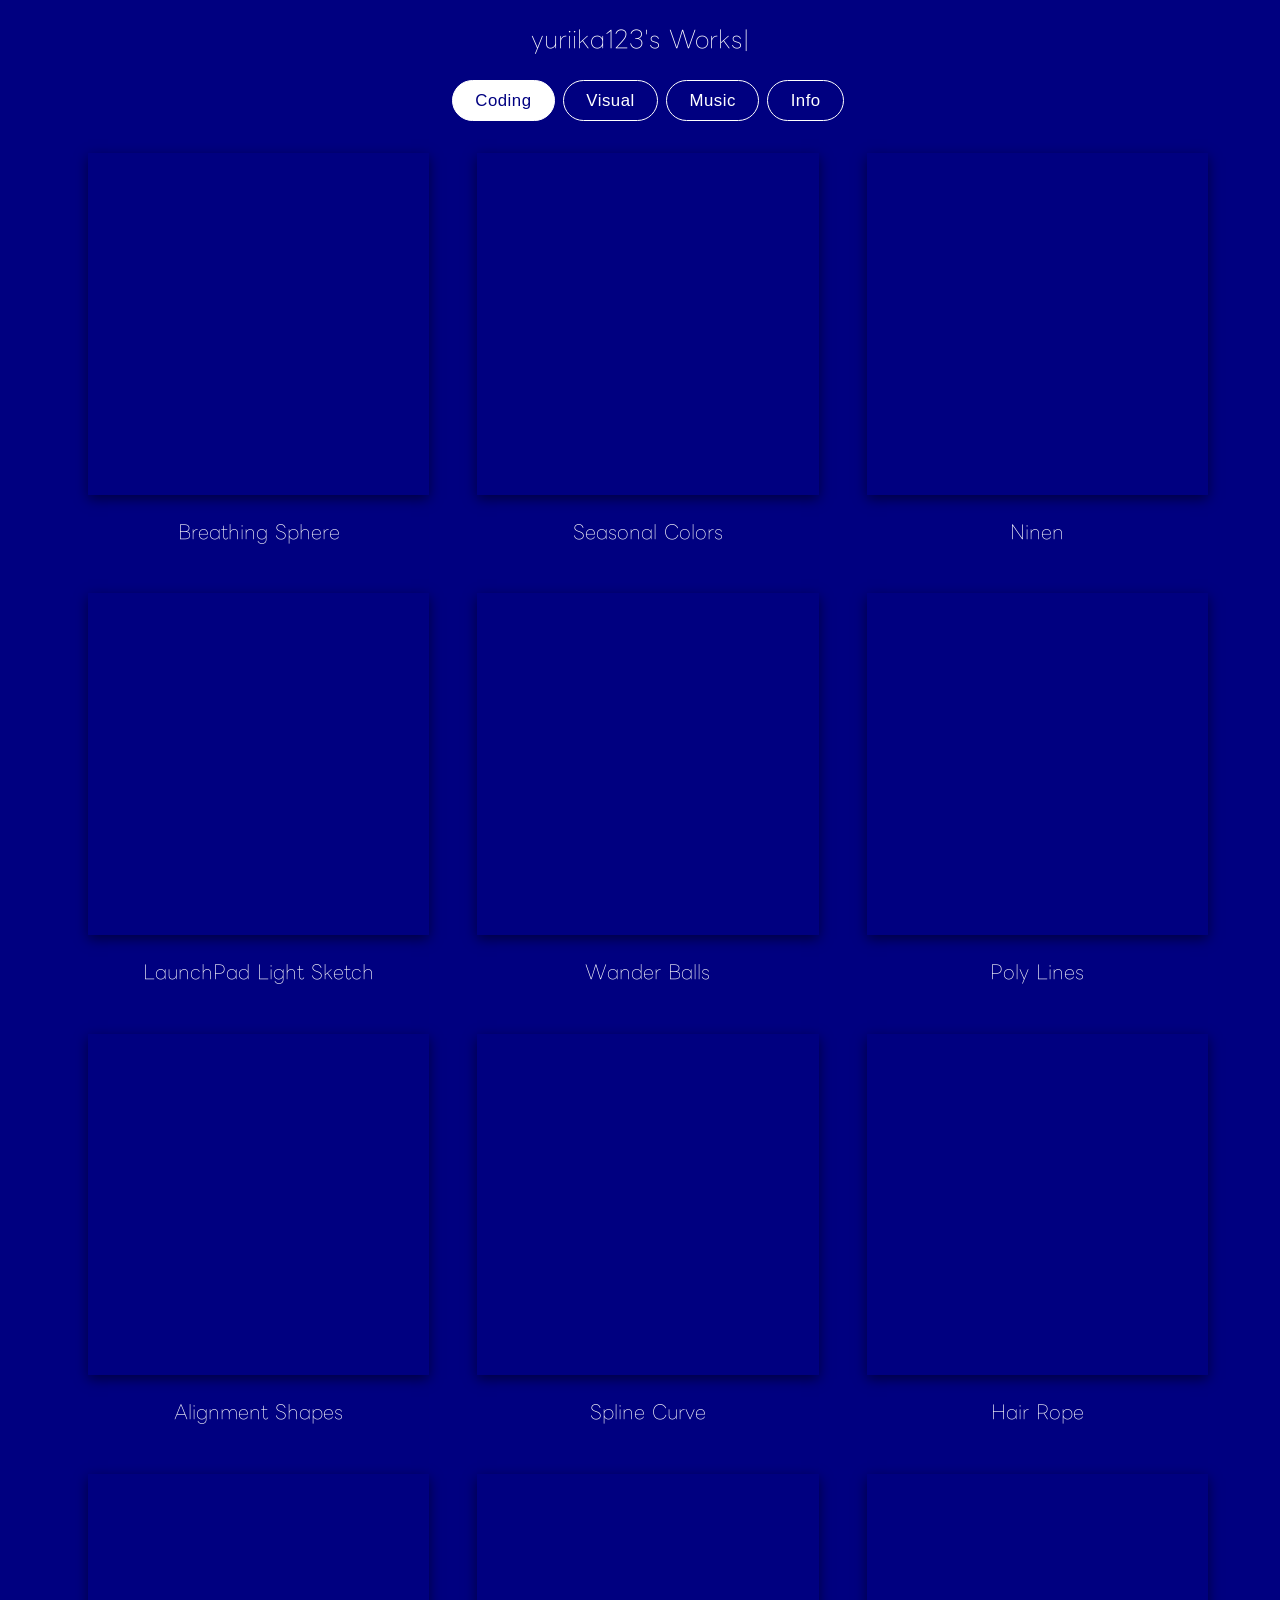
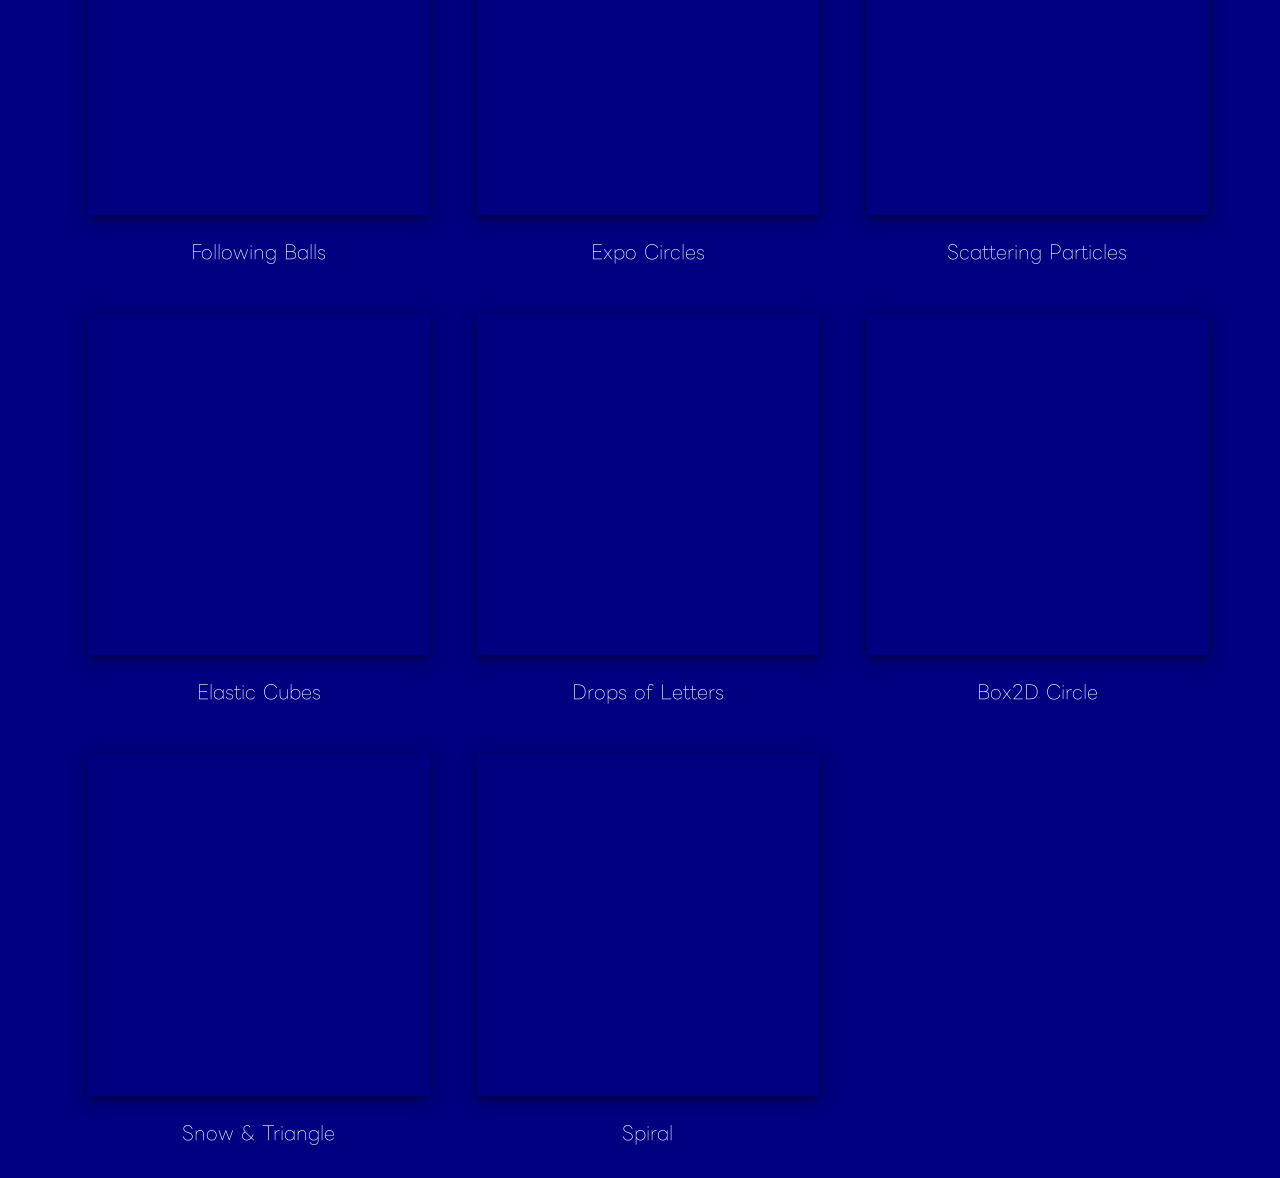
<file: index.html>
<!DOCTYPE html>
<html lang="ja">
<head>
    <meta charset="UTF-8">
    <meta name="viewport" content="width=device-width, initial-scale=1.0">
    <title>yuriika123's Works</title>
    <meta name="description" content="Yuta Okuno (yuriika123) のポートフォリオサイトです。プログラミングとビジュアル、音楽を交差させた作品を展示しています。">
    <meta property="og:title" content="yuriika123's Works">
    <meta property="og:description" content="Yuta Okuno (yuriika123) のポートフォリオサイトです。プログラミングとビジュアル、音楽を交差させた作品を展示しています。">
    <meta property="og:type" content="website">
    <meta property="og:url" content="https://yuriika123.github.io/my-portfolio/">
    <meta property="og:image" content="https://yuriika123.github.io/my-portfolio/og-image.jpg">
    <meta name="twitter:card" content="summary_large_image">
    <link rel="canonical" href="https://yuriika123.github.io/my-portfolio/">
    <link rel="preconnect" href="https://fonts.googleapis.com">
    <link rel="preconnect" href="https://fonts.gstatic.com" crossorigin>
    <link href="https://fonts.googleapis.com/css2?family=LINE+Seed+JP:wght@100..900&display=swap" rel="stylesheet">
    <link rel="stylesheet" href="style.css">
    <meta name="google-site-verification" content="TzrMC7vQDRSD7tTAjNln78ggyu_ppn3KNfTpWOe2NUA" />
</head>
<body>
    <header class="typing-container">
        <h1 class="visually-hidden">yuriika123's Works</h1>
        <span id="typing-text"></span><span class="cursor">|</span>
    </header>
    
    <main id="preview-container" class="preview-container hidden">
        <nav class="tab-bar" id="tab-bar">
            <button class="tab-button active" data-tab="coding">Coding</button>
            <button class="tab-button" data-tab="visual">Visual</button>
            <button class="tab-button" data-tab="music">Music</button>
            <button class="tab-button" data-tab="info">Info</button>
        </nav>

        <div class="tab-contents">
            <section class="tab-content active" data-tab="coding">
                <div class="preview-item" data-link="works/BreathingSphere/index.html">
                    <video class="preview-video" src="preview/BreathingSphere.mp4" muted loop playsinline></video>
                    <h2 class="preview-title">Breathing Sphere</h2>
                </div>
                <div class="preview-item" data-link="works/SeasonalColors/index.html">
                    <video class="preview-video" src="preview/SeasonalColors.mp4" muted loop playsinline></video>
                    <h2 class="preview-title">Seasonal Colors</h2>
                </div>
                <div class="preview-item" data-link="works/Ninen/index.html">
                    <video class="preview-video" src="preview/Ninen.mp4" muted loop playsinline></video>
                    <h2 class="preview-title">Ninen</h2>
                </div>
                <div class="preview-item" data-link="works/LaunchPadLightSketch/index.html">
                    <video class="preview-video" src="preview/LaunchPadLightSketch.mp4" muted loop playsinline></video>
                    <h2 class="preview-title">LaunchPad Light Sketch</h2>
                </div>
                <div class="preview-item" data-link="works/WanderBalls/index.html">
                    <video class="preview-video" src="preview/WanderBalls.mp4" muted loop playsinline></video>
                    <h2 class="preview-title">Wander Balls</h2>
                </div>
                <div class="preview-item">
                    <a href="https://youtube.com/shorts/cQ0j3nMJM60">
                        <video class="preview-video" src="preview/PolyLines.mp4" muted loop playsinline></video>
                        <h2 class="preview-title">Poly Lines</h2>
                    </a>
                </div>
                <div class="preview-item">
                    <a href="https://youtube.com/shorts/yh-R7gTvBqA">
                        <video class="preview-video" src="preview/AlignmentShapes.mp4" muted loop playsinline></video>
                        <h2 class="preview-title">Alignment Shapes</h2>
                    </a>
                </div>
                <div class="preview-item">
                    <a href="https://youtube.com/shorts/Yt4ZU4J5OlI">
                        <video class="preview-video" src="preview/SplineCurve.mp4" muted loop playsinline></video>
                        <h2 class="preview-title">Spline Curve</h2>
                    </a>
                </div>
                <div class="preview-item" data-link="works/HairRope/index.html">
                    <video class="preview-video" src="preview/HairRope.mp4" muted loop playsinline></video>
                    <h2 class="preview-title">Hair Rope</h2>
                </div>
                <div class="preview-item" data-link="works/FollowingBalls/index.html">
                    <video class="preview-video" src="preview/FollowingBalls.mp4" muted loop playsinline></video>
                    <h2 class="preview-title">Following Balls</h2>
                </div>
                <div class="preview-item" data-link="works/ExpoCircles/index.html">
                    <video class="preview-video" src="preview/ExpoCircles.mp4" muted loop playsinline></video>
                    <h2 class="preview-title">Expo Circles</h2>
                </div>
                <div class="preview-item" data-link="works/ScatteringParticles/index.html">
                    <video class="preview-video" src="preview/ScatteringParticles.mp4" muted loop playsinline></video>
                    <h2 class="preview-title">Scattering Particles</h2>
                </div>
                <div class="preview-item">
                    <a href="https://youtube.com/shorts/lao9HVd4rB4">
                        <video class="preview-video" src="preview/ElasticCubes.mp4" muted loop playsinline></video>
                        <h2 class="preview-title">Elastic Cubes</h2>
                    </a>
                </div>
                <div class="preview-item">
                    <a href="https://youtube.com/shorts/xbIv9uOSimY">
                        <video class="preview-video" src="preview/DropsOfLetters.mp4" muted loop playsinline></video>
                        <h2 class="preview-title">Drops of Letters</h2>
                    </a>
                </div>
                <div class="preview-item">
                    <a href="https://youtube.com/shorts/d_WdFUdQYq8">
                        <video class="preview-video" src="preview/Box2DCircle.mp4" muted loop playsinline></video>
                        <h2 class="preview-title">Box2D Circle</h2>
                    </a>
                </div>
                <div class="preview-item">
                    <a href="https://youtube.com/shorts/-qsUKzoxgYQ">
                        <video class="preview-video" src="preview/SnowAndTriangle.mp4" muted loop playsinline></video>
                        <h2 class="preview-title">Snow & Triangle</h2>
                    </a>
                </div>
                <div class="preview-item">
                    <a href="https://youtube.com/shorts/WrjawCaOwH4">
                        <video class="preview-video" src="preview/Spiral.mp4" muted loop playsinline></video>
                        <h2 class="preview-title">Spiral</h2>
                    </a>
                </div>
            </section>

            <section class="tab-content" data-tab="visual">
                <div class="preview-item">
                    <a href="https://youtube.com/shorts/rqCYnJBRd5k">
                        <video class="preview-video" src="preview/CyberCube.mp4" muted loop playsinline></video>
                        <h2 class="preview-title">Cyber Cube</h2>
                    </a>
                </div>
                <div class="preview-item" data-link="works/MeetingPlace/index.html">
                    <video class="preview-video" src="preview/MeetingPlace.mp4" muted loop playsinline></video>
                    <h2 class="preview-title">Music & Graphics with Meeting Place - 蓮沼執太フィル</h2>
                </div>
                <div class="preview-item">
                    <a href="https://youtu.be/4U0ZlMaoSKM">
                        <video class="preview-video" src="preview/PeriodToPrelude.mp4" muted loop playsinline></video>
                        <h2 class="preview-title">2D Motions with ピリオドとプレリュード - クラムボン</h2>
                    </a>
                </div>
                <div class="preview-item">
                    <a href="https://youtu.be/gRL6wYhvtPU">
                        <video class="preview-video" src="preview/TunnelEarth.mp4" muted loop playsinline></video>
                        <h2 class="preview-title">Tunnel Earth with 映画(AOKI takamasa Remix) - サカナクション</h2>
                    </a>
                </div>
                <div class="preview-item">
                    <a href="https://youtu.be/CMtlHxXTlf8">
                        <video class="preview-video" src="preview/MandelbrotAndNoise.mp4" muted loop playsinline></video>
                        <h2 class="preview-title">Mandelbrot & Noise with 茶柱 - サカナクション</h2>
                    </a>
                </div>
                <div class="preview-item">
                    <a href="https://youtu.be/9IU83ySXLYg">
                        <video class="preview-video" src="preview/ACausewayInSummer.mp4" muted loop playsinline></video>
                        <h2 class="preview-title">A Causeway In Summer - 夏の土手道</h2>
                    </a>
                </div>
                <div class="preview-item">
                    <a href="https://youtu.be/Z_Ryj9R2F64">
                        <video class="preview-video" src="preview/LineSeed.mp4" muted loop playsinline></video>
                        <h2 class="preview-title">こんにちは LINE Seed</h2>
                    </a>
                </div>
                <div class="preview-item">
                    <a href="https://youtu.be/EeHGhbozpgE">
                        <video class="preview-video" src="preview/Akegata.mp4" muted loop playsinline></video>
                        <h2 class="preview-title">Music & Graphics with 明け方 - カネコアヤノ</h2>
                    </a>
                </div>
                <div class="preview-item">
                    <a href="https://youtu.be/KkHXXEdjI_I">
                        <video class="preview-video" src="preview/AoiSora.mp4" muted loop playsinline></video>
                        <h2 class="preview-title">Music & Graphics with 青い空 - andymori</h2>
                    </a>
                </div>
            </section>

            <section class="tab-content" data-tab="music">
                <div class="preview-item">
                    <iframe width="560" height="315" src="https://www.youtube.com/embed/o0qEmIKB6HI?si=N7N7MJyjOgaMCS44" title="YouTube video player" frameborder="0" allow="accelerometer; autoplay; clipboard-write; encrypted-media; gyroscope; picture-in-picture; web-share" referrerpolicy="strict-origin-when-cross-origin" allowfullscreen></iframe>
                    <h2 class="preview-title">modulation | Indie Electronic</h2>
                </div>
                <div class="preview-item">
                    <iframe width="560" height="315" src="https://www.youtube.com/embed/WxkFK3biOOA?si=fa7tsPeHrtQFFZzl" title="YouTube video player" frameborder="0" allow="accelerometer; autoplay; clipboard-write; encrypted-media; gyroscope; picture-in-picture; web-share" referrerpolicy="strict-origin-when-cross-origin" allowfullscreen></iframe>
                    <h2 class="preview-title">サピエンス - 星野源 | Sampling Remix</h2>
                </div>
                <div class="preview-item">
                    <iframe width="560" height="315" src="https://www.youtube.com/embed/v4GOTDWcrS4?si=3xMG7Ud98thsiaqN" title="YouTube video player" frameborder="0" allow="accelerometer; autoplay; clipboard-write; encrypted-media; gyroscope; picture-in-picture; web-share" referrerpolicy="strict-origin-when-cross-origin" allowfullscreen></iframe>
                    <h2 class="preview-title">Elastic | Music & oF Sketch</h2>
                </div>
                <div class="preview-item">
                    <iframe width="560" height="315" src="https://www.youtube.com/embed/iTLvK0HmgcI?si=ojnro7qLmMozoCtH" title="YouTube video player" frameborder="0" allow="accelerometer; autoplay; clipboard-write; encrypted-media; gyroscope; picture-in-picture; web-share" referrerpolicy="strict-origin-when-cross-origin" allowfullscreen></iframe>
                    <h2 class="preview-title">Wavering Keys | Music Sketch</h2>
                </div>
                <div class="preview-item">
                    <iframe width="560" height="315" src="https://www.youtube.com/embed/oOimtYumOvs?si=432xqtfO2Xyb2yOH" title="YouTube video player" frameborder="0" allow="accelerometer; autoplay; clipboard-write; encrypted-media; gyroscope; picture-in-picture; web-share" referrerpolicy="strict-origin-when-cross-origin" allowfullscreen></iframe>
                    <h2 class="preview-title">Sampling from Prepare - Stimming</h2>
                </div>
            </section>

            <section class="tab-content" data-tab="info">
                <div class="json-container">
<pre><code>{
  <span class="json-key">"Profile"</span>: {
    <span class="json-key">"Name"</span>: <span class="json-string">"Yuta Okuno"</span>,
    <span class="json-key">"Born"</span>: <span class="json-number">2006</span>,
    <span class="json-key">"Location"</span>: <span class="json-string">"Kyoto, Japan"</span>,
    <span class="json-key">"Motto"</span>: <span class="json-string">"この世は不便、だから創ろう"</span>,
    <span class="json-key">"Mail"</span>: <span class="json-string"><a href="mailto:xianlan.azure@gmail.com">"xianlan.azure@gmail.com"</a></span>
  },
  <span class="json-key">"Tech Stack"</span>: [
    <span class="json-string">"openFrameworks"</span>,
    <span class="json-string">"p5.js"</span>,
    <span class="json-string">"Cavalry"</span>,
    <span class="json-string">"TouchDesigner"</span>,
    <span class="json-string">"Ableton Live"</span>,
    <span class="json-string">"Logic Pro"</span>
  ],
  <span class="json-key">"SNS"</span>: {
    <span class="json-key">"YouTube"</span>: <span class="json-string"><a href="https://www.youtube.com/@yuriika123" target="_blank" rel="noreferrer">"@yuriika123"</a></span>,
    <span class="json-key">"Instagram"</span>: <span class="json-string"><a href="https://www.instagram.com/yuriika123" target="_blank" rel="noreferrer">"@yuriika123"</a></span>,
    <span class="json-key">"X"</span>: <span class="json-string"><a href="https://x.com/yuta_yuriika123" target="_blank" rel="noreferrer">"@yuta_yuriika123"</a></span>,
    <span class="json-key">"GitHub"</span>: <span class="json-string"><a href="https://github.com/yuriika123" target="_blank" rel="noreferrer">"/yuriika123"</a></span>
  }
}</code></pre>
                </div>
            </section>
        </div>
    </main>
    
    <script src="script.js"></script>
</body>
</html>
</file>
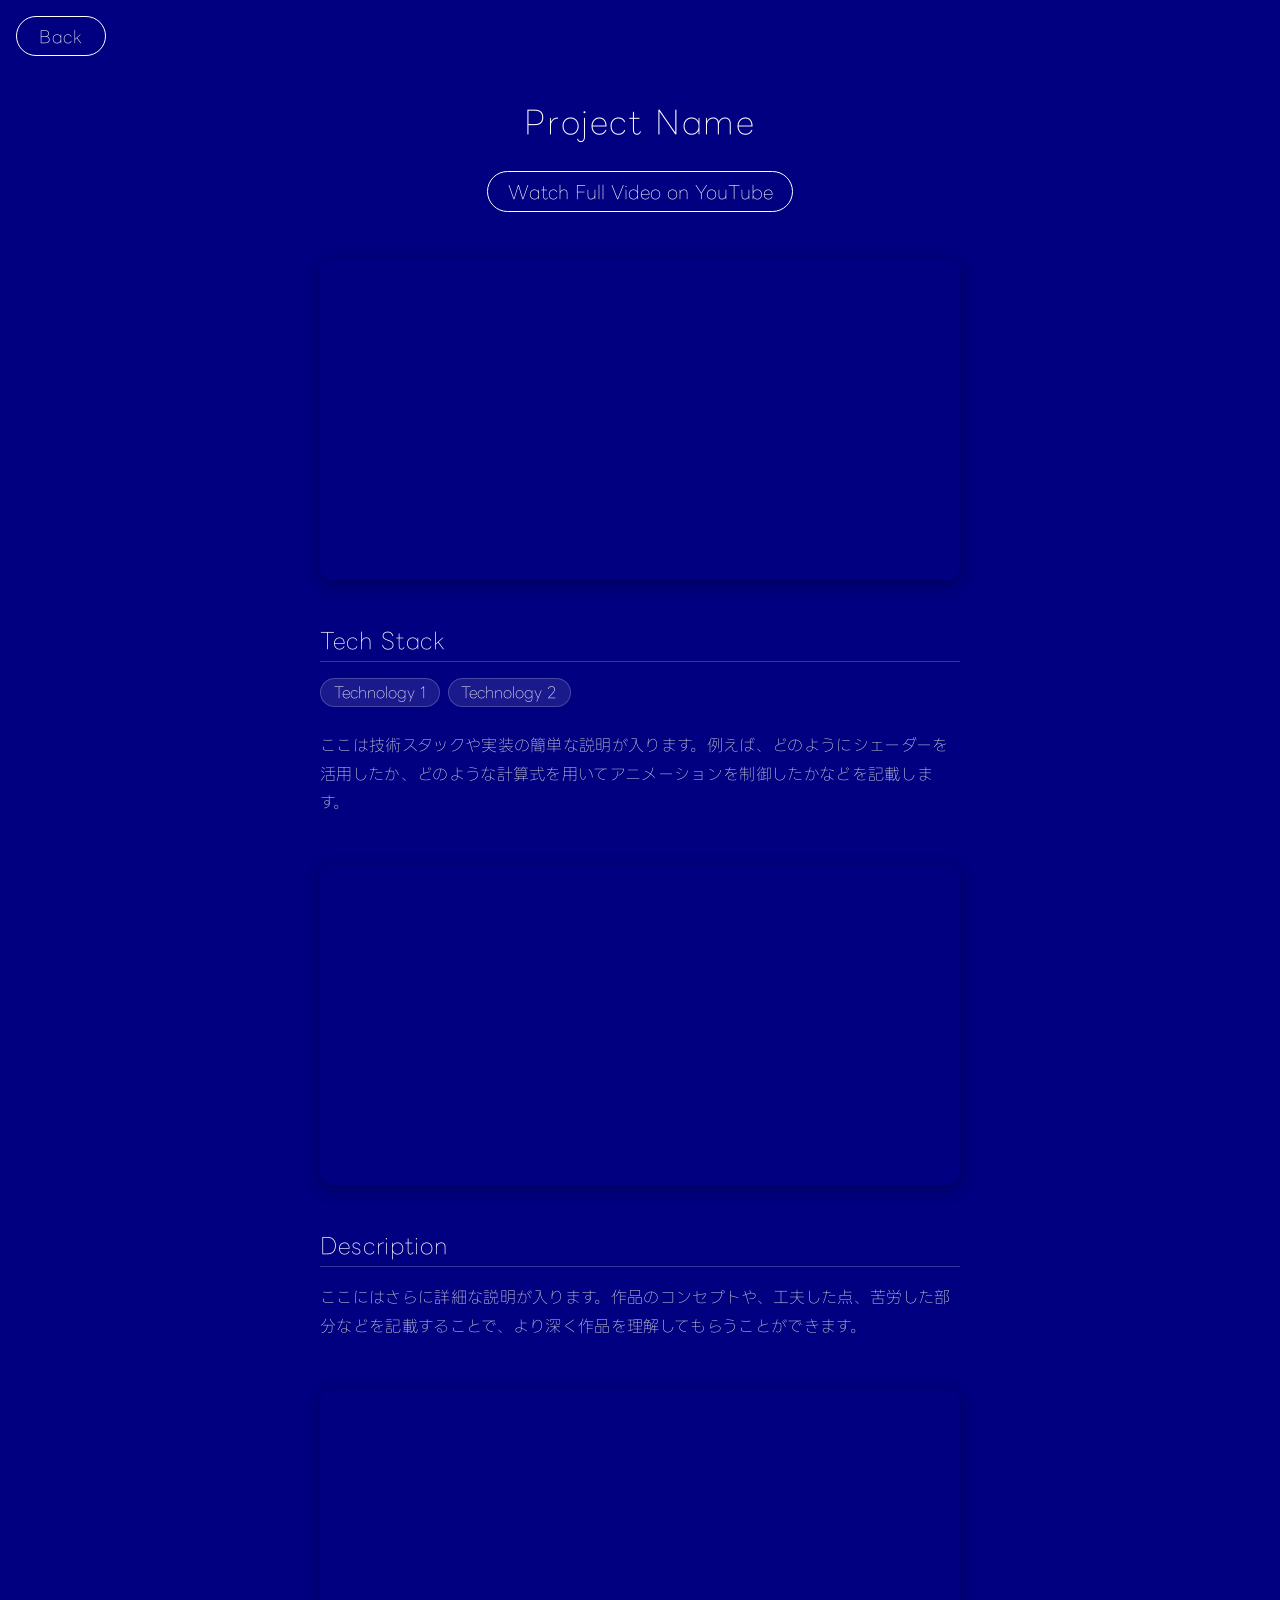
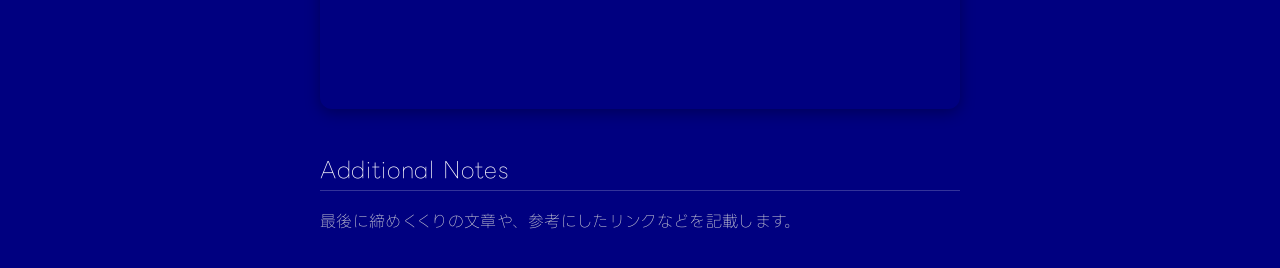
<file: works/example/index.html>
<!DOCTYPE html>
<html lang="ja">
<head>
    <meta charset="UTF-8">
    <meta name="viewport" content="width=device-width, initial-scale=1.0">
    <title>Project Name - yuriika123's Works</title>
    <link rel="preconnect" href="https://fonts.googleapis.com">
    <link rel="preconnect" href="https://fonts.gstatic.com" crossorigin>
    <link href="https://fonts.googleapis.com/css2?family=LINE+Seed+JP:wght@100..900&display=swap" rel="stylesheet">
    <link rel="stylesheet" href="../../style.css">
    <link rel="stylesheet" href="../detail-style.css">
</head>
<body>
    <header class="project-header">
        <a href="../../index.html" class="tab-button back-button">Back</a>
    </header>

    <main id="project-container" class="project-container">
        <h1 class="project-title">Project Name</h1>
        
        <div class="youtube-link-container">
            <a href="https://youtube.com/watch?v=YOUR_VIDEO_ID" class="youtube-link" target="_blank" rel="noopener noreferrer">
                Watch Full Video on YouTube
            </a>
        </div>

        <div class="project-content">
            <section class="preview-section">
                <video class="detail-video" src="1.mp4" autoplay muted loop playsinline></video>
            </section>

            <section class="text-section">
                <h2>Tech Stack</h2>
                <div class="tech-stack-list">
                    <span class="tech-tag">Technology 1</span>
                    <span class="tech-tag">Technology 2</span>
                </div>
                <p>ここは技術スタックや実装の簡単な説明が入ります。例えば、どのようにシェーダーを活用したか、どのような計算式を用いてアニメーションを制御したかなどを記載します。</p>
            </section>

            <section class="preview-section">
                <video class="detail-video" src="2.mp4" autoplay muted loop playsinline></video>
            </section>

            <section class="text-section">
                <h2>Description</h2>
                <p>ここにはさらに詳細な説明が入ります。作品のコンセプトや、工夫した点、苦労した部分などを記載することで、より深く作品を理解してもらうことができます。</p>
            </section>

            <section class="preview-section">
                <video class="detail-video" src="3.mp4" autoplay muted loop playsinline></video>
            </section>
            
            <section class="text-section">
                <h2>Additional Notes</h2>
                <p>最後に締めくくりの文章や、参考にしたリンクなどを記載します。</p>
            </section>
        </div>
    </main>

    <script src="../detail-script.js"></script>
</body>
</html>
</file>
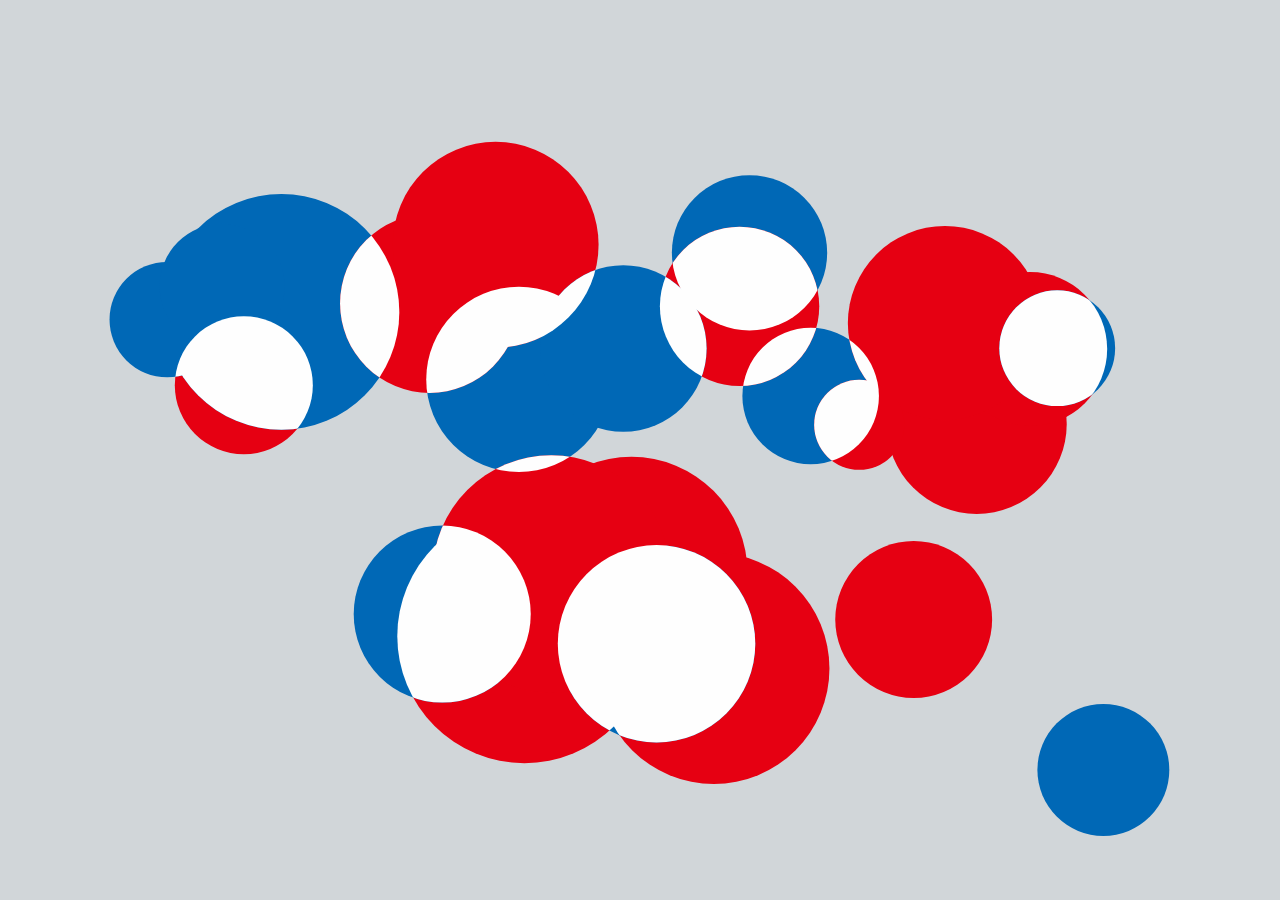
<file: works/ExpoCircles/index.html>
<!DOCTYPE html>
<html lang="en">
  <head>
    <meta charset="utf-8" />
    <meta name="viewport" content="width=device-width, initial-scale=1.0">

    <title>ExpoCircles</title>

    <link rel="stylesheet" type="text/css" href="style.css">

    <script src="libraries/p5.min.js"></script>
    <script src="libraries/p5.sound.min.js"></script>
  </head>

  <body>
    <script src="sketch.js"></script>
  </body>
</html>
</file>
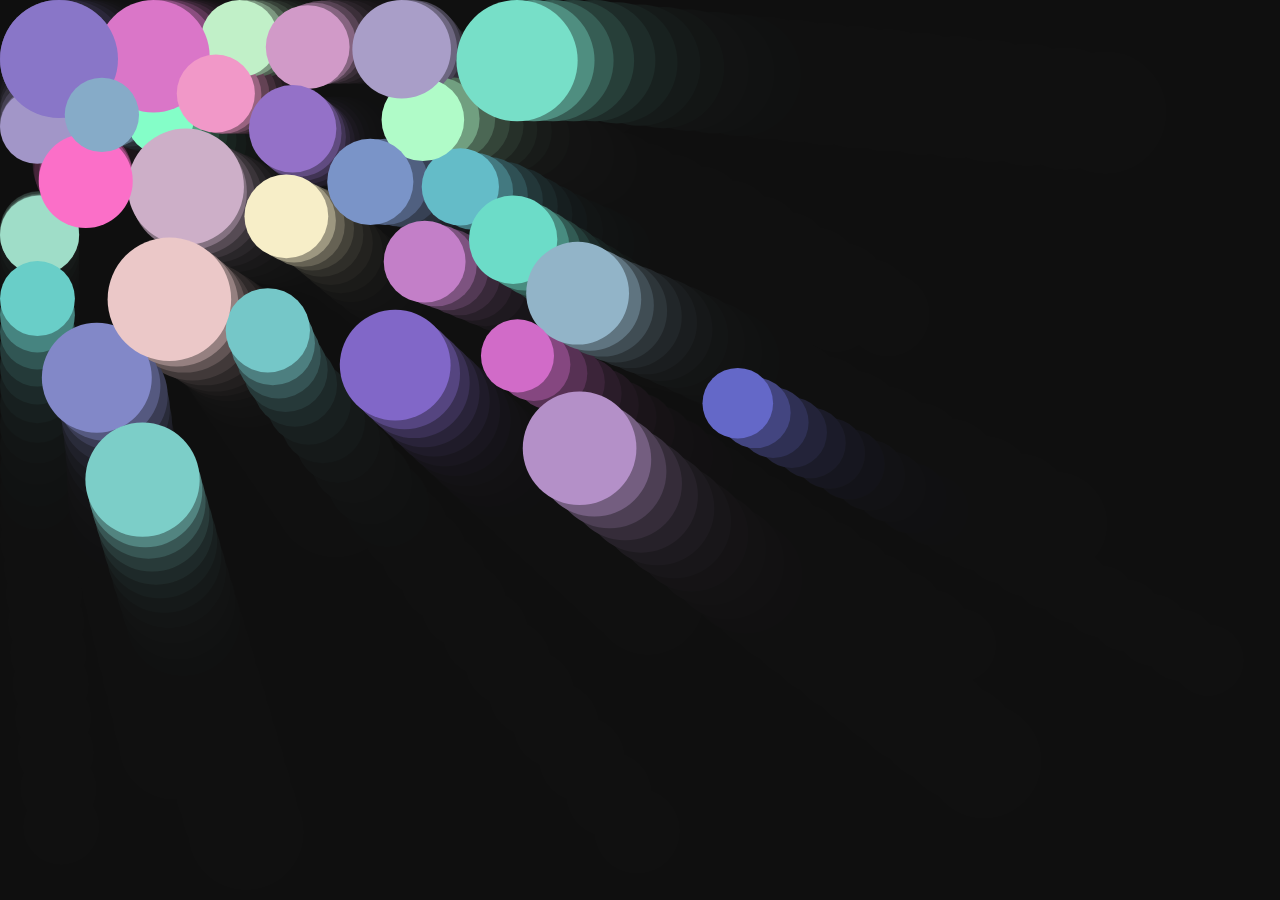
<file: works/FollowingBalls/index.html>
<!DOCTYPE html>
<html lang="en">
  <head>
    <meta charset="utf-8" />
    <meta name="viewport" content="width=device-width, initial-scale=1.0">

    <title>Sketch</title>

    <link rel="stylesheet" type="text/css" href="style.css">

    <script src="libraries/p5.min.js"></script>
    <script src="libraries/p5.sound.min.js"></script>
  </head>

  <body>
    <script src="sketch.js"></script>
  </body>
</html>
</file>
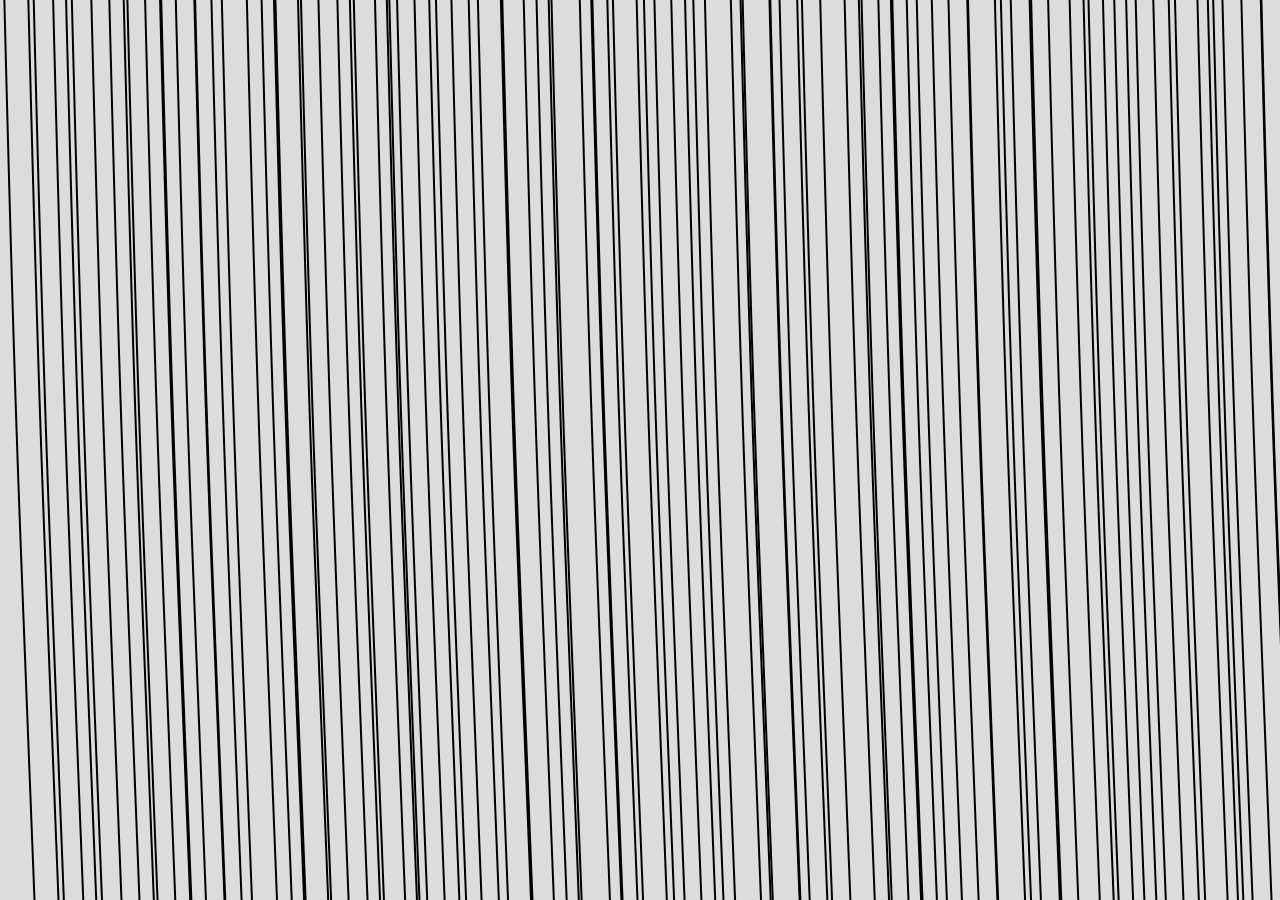
<file: works/HairRope/index.html>
<!DOCTYPE html>
<html lang="en">
  <head>
    <meta charset="utf-8" />
    <meta name="viewport" content="width=device-width, initial-scale=1.0">

    <title>Hair Rope</title>

    <link rel="stylesheet" type="text/css" href="style.css">

    <script src="libraries/p5.min.js"></script>
    <script src="libraries/p5.sound.min.js"></script>
  </head>

  <body>
    <script src="sketch.js"></script>
  </body>
</html>
</file>
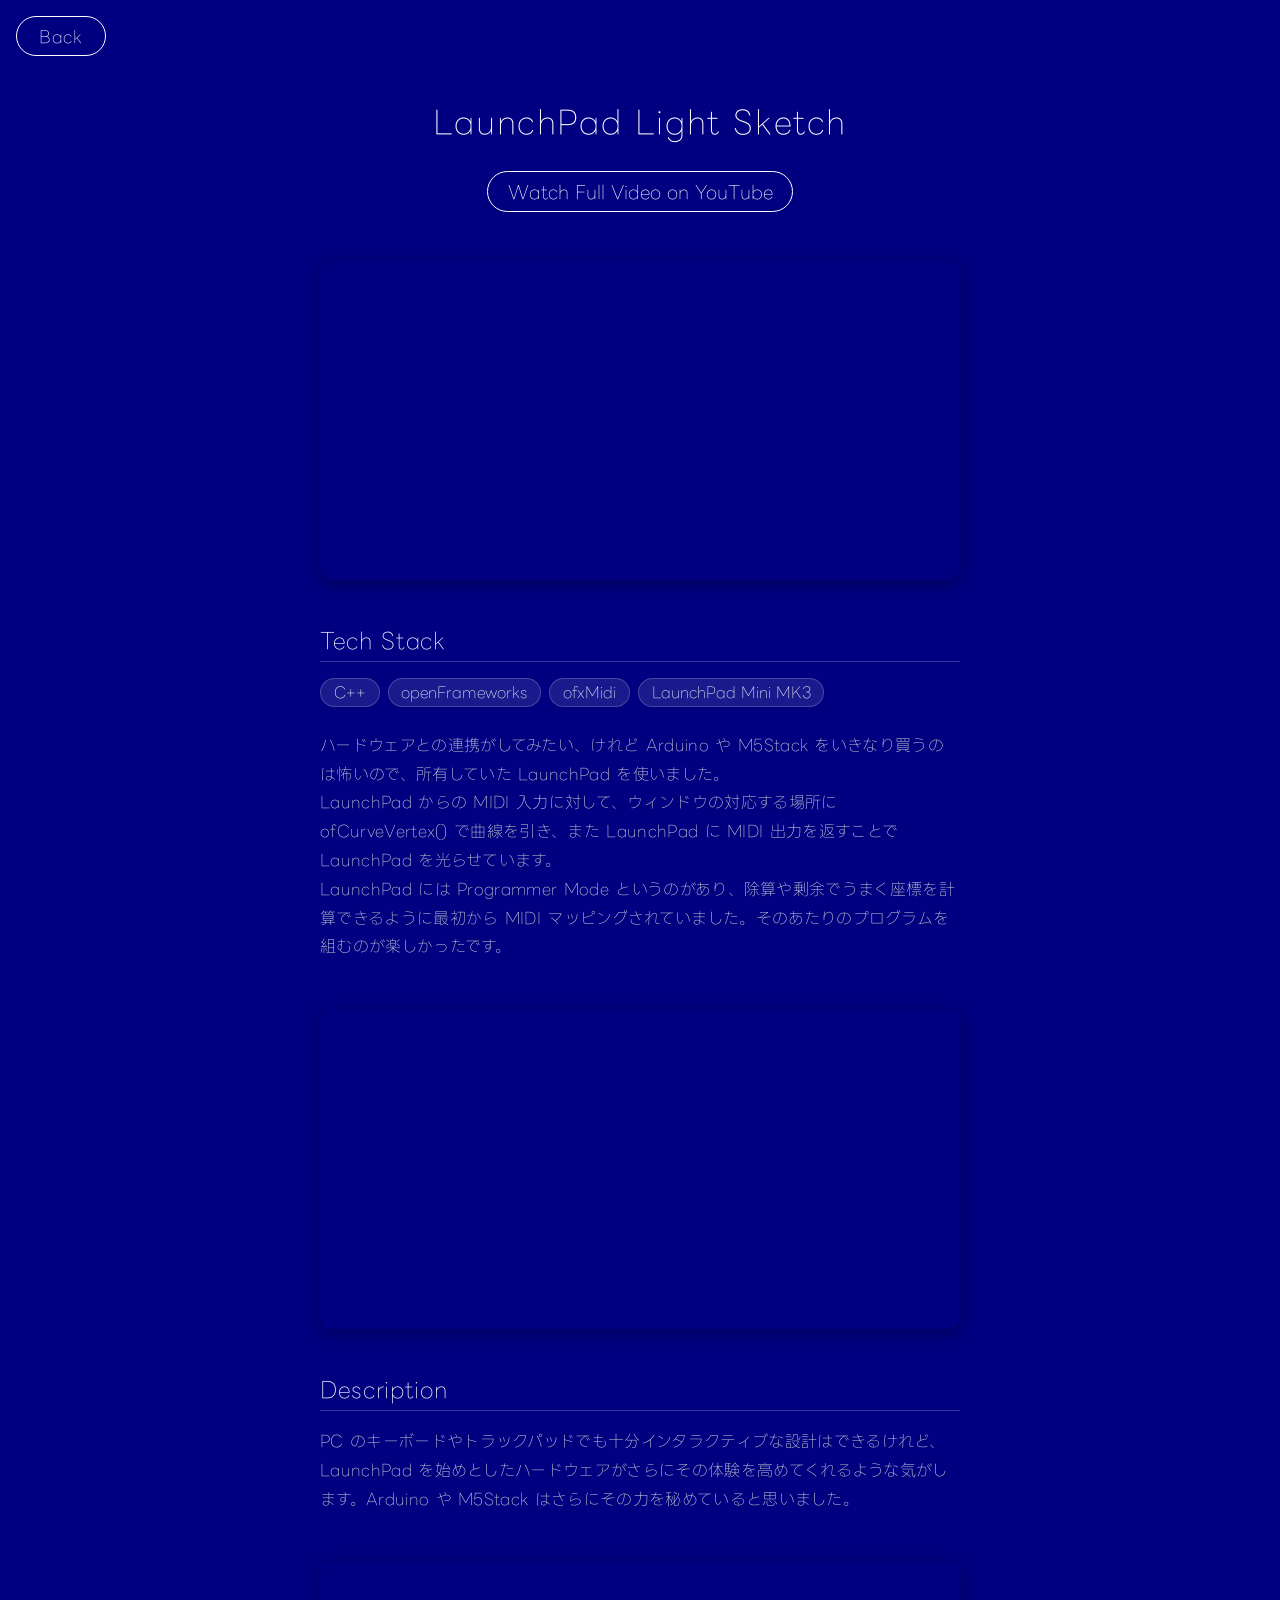
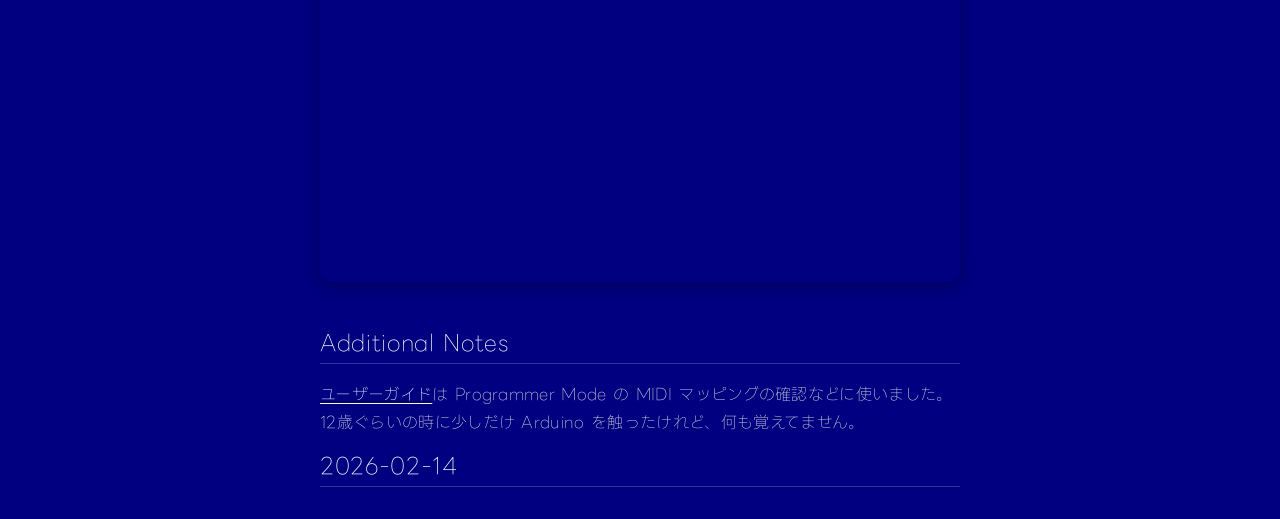
<file: works/LaunchPadLightSketch/index.html>
<!DOCTYPE html>
<html lang="ja">
<head>
    <meta charset="UTF-8">
    <meta name="viewport" content="width=device-width, initial-scale=1.0">
    <title>LaunchPad Light Sketch - yuriika123's Works</title>
    <link rel="preconnect" href="https://fonts.googleapis.com">
    <link rel="preconnect" href="https://fonts.gstatic.com" crossorigin>
    <link href="https://fonts.googleapis.com/css2?family=LINE+Seed+JP:wght@100..900&display=swap" rel="stylesheet">
    <link rel="stylesheet" href="../../style.css">
    <link rel="stylesheet" href="../detail-style.css">
</head>
<body>
    <header class="project-header">
        <a href="../../index.html" class="tab-button back-button">Back</a>
    </header>

    <main id="project-container" class="project-container">
        <h1 class="project-title">LaunchPad Light Sketch</h1>
        
        <div class="youtube-link-container">
            <a href="https://youtube.com/shorts/Z_6einHp0-A" class="youtube-link" target="_blank" rel="noopener noreferrer">
                Watch Full Video on YouTube
            </a>
        </div>

        <div class="project-content">
            <section class="preview-section">
                <video class="detail-video" src="1.mp4" autoplay muted loop playsinline></video>
            </section>

            <section class="text-section">
                <h2>Tech Stack</h2>
                <div class="tech-stack-list">
                    <span class="tech-tag">C++</span>
                    <span class="tech-tag">openFrameworks</span>
                    <span class="tech-tag">ofxMidi</span>
                    <span class="tech-tag">LaunchPad Mini MK3</span>
                </div>
                <p>
                    ハードウェアとの連携がしてみたい、けれど Arduino や M5Stack をいきなり買うのは怖いので、所有していた LaunchPad を使いました。<br>
                    LaunchPad からの MIDI 入力に対して、ウィンドウの対応する場所に ofCurveVertex() で曲線を引き、また LaunchPad に MIDI 出力を返すことで LaunchPad を光らせています。<br>
                    LaunchPad には Programmer Mode というのがあり、除算や剰余でうまく座標を計算できるように最初から MIDI マッピングされていました。そのあたりのプログラムを組むのが楽しかったです。
                </p>
            </section>

            <section class="preview-section">
                <video class="detail-video" src="2.mp4" autoplay muted loop playsinline></video>
            </section>

            <section class="text-section">
                <h2>Description</h2>
                <p>
                    PC のキーボードやトラックパッドでも十分インタラクティブな設計はできるけれど、LaunchPad を始めとしたハードウェアがさらにその体験を高めてくれるような気がします。Arduino や M5Stack はさらにその力を秘めていると思いました。
                </p>
            </section>

            <section class="preview-section">
                <video class="detail-video" src="3.mp4" autoplay muted loop playsinline></video>
            </section>
            
            <section class="text-section">
                <h2>Additional Notes</h2>
                <p>
                    <a href=https://fael-downloads-prod.focusrite.com/customer/prod/downloads/launchpad_mini_user_guide_v2-pdf-ja.pdf>ユーザーガイド</a>は Programmer Mode の MIDI マッピングの確認などに使いました。
                    12歳ぐらいの時に少しだけ Arduino を触ったけれど、何も覚えてません。
                </p>
                <h2>2026-02-14</h2>
            </section>
        </div>
    </main>

    <script src="../detail-script.js"></script>
</body>
</html>
</file>
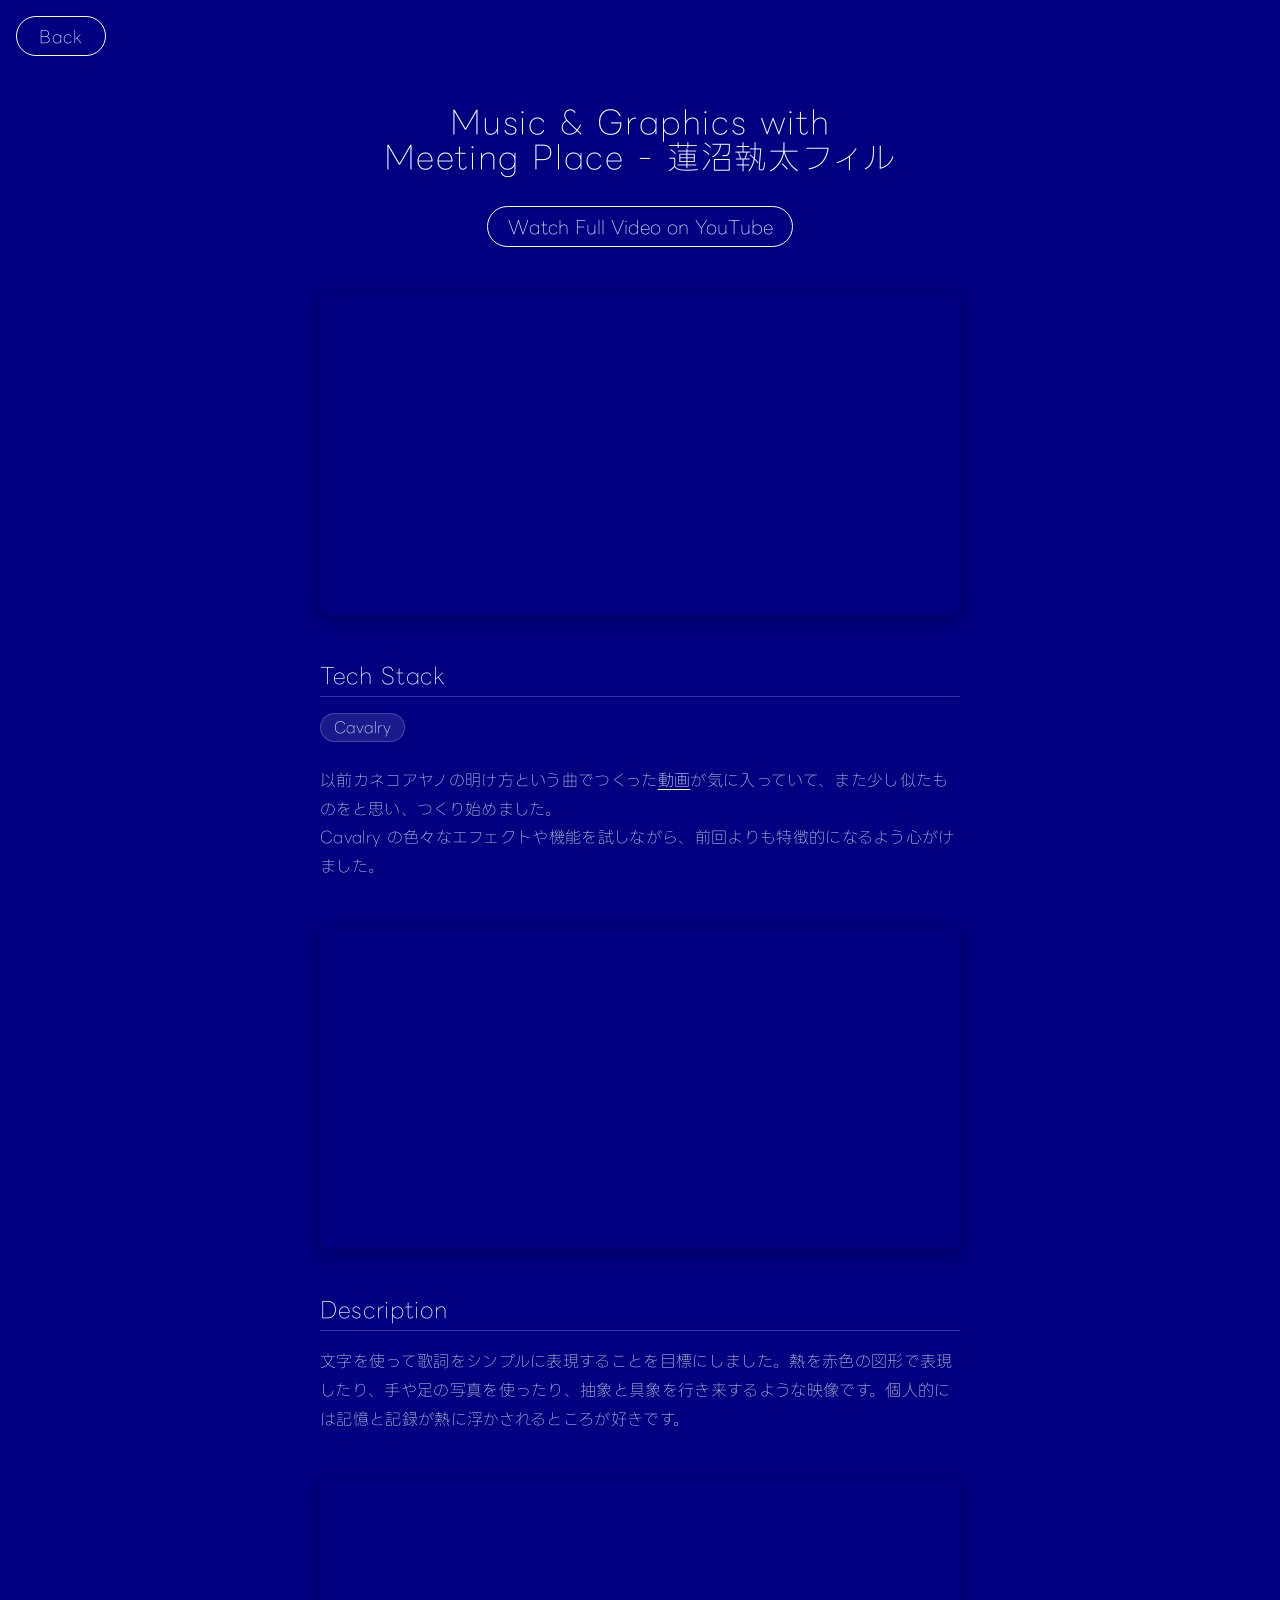
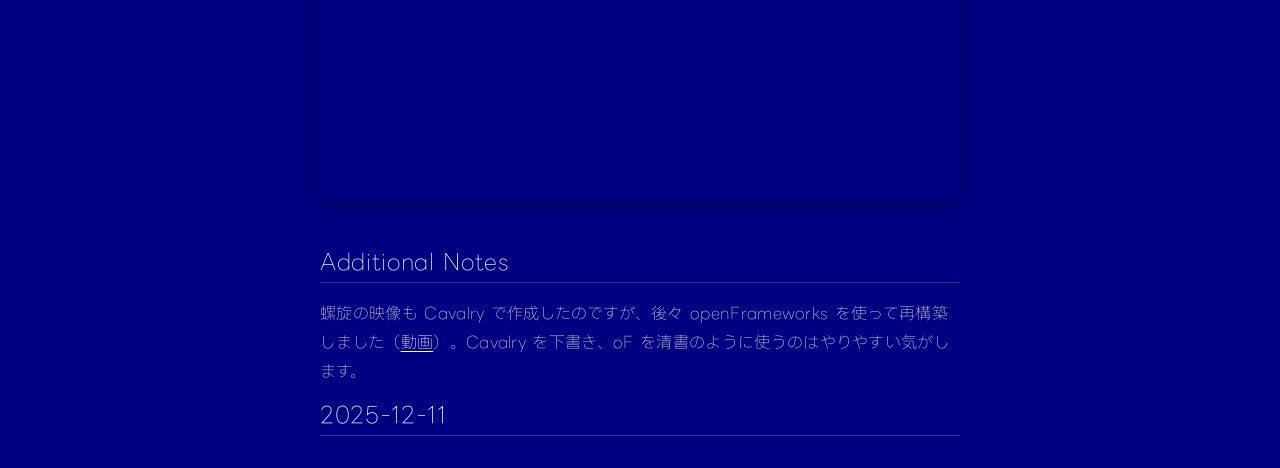
<file: works/MeetingPlace/index.html>
<!DOCTYPE html>
<html lang="ja">
<head>
    <meta charset="UTF-8">
    <meta name="viewport" content="width=device-width, initial-scale=1.0">
    <title>Music & Graphics with Meeting Place - 蓮沼執太フィル - yuriika123's Works</title>
    <link rel="preconnect" href="https://fonts.googleapis.com">
    <link rel="preconnect" href="https://fonts.gstatic.com" crossorigin>
    <link href="https://fonts.googleapis.com/css2?family=LINE+Seed+JP:wght@100..900&display=swap" rel="stylesheet">
    <link rel="stylesheet" href="../../style.css">
    <link rel="stylesheet" href="../detail-style.css">
</head>
<body>
    <header class="project-header">
        <a href="../../index.html" class="tab-button back-button">Back</a>
    </header>

    <main id="project-container" class="project-container">
        <h1 class="project-title">Music & Graphics with<br>Meeting Place - 蓮沼執太フィル</h1>
        
        <div class="youtube-link-container">
            <a href="https://youtu.be/RJ8UEMfZt3M" class="youtube-link" target="_blank" rel="noopener noreferrer">
                Watch Full Video on YouTube
            </a>
        </div>

        <div class="project-content">
            <section class="preview-section">
                <video class="detail-video" src="1.mp4" autoplay muted loop playsinline></video>
            </section>

            <section class="text-section">
                <h2>Tech Stack</h2>
                <div class="tech-stack-list">
                    <span class="tech-tag">Cavalry</span>
                </div>
                <p>
                    以前カネコアヤノの明け方という曲でつくった<a href="https://youtu.be/EeHGhbozpgE">動画</a>が気に入っていて、また少し似たものをと思い、つくり始めました。<br>
                    Cavalry の色々なエフェクトや機能を試しながら、前回よりも特徴的になるよう心がけました。
                </p>
            </section>

            <section class="preview-section">
                <video class="detail-video" src="2.mp4" autoplay muted loop playsinline></video>
            </section>

            <section class="text-section">
                <h2>Description</h2>
                <p>
                    文字を使って歌詞をシンプルに表現することを目標にしました。熱を赤色の図形で表現したり、手や足の写真を使ったり、抽象と具象を行き来するような映像です。個人的には記憶と記録が熱に浮かされるところが好きです。
                </p>
            </section>

            <section class="preview-section">
                <video class="detail-video" src="3.mp4" autoplay muted loop playsinline></video>
            </section>
            
            <section class="text-section">
                <h2>Additional Notes</h2>
                <p>
                    螺旋の映像も Cavalry で作成したのですが、後々 openFrameworks を使って再構築しました（<a href="https://youtube.com/shorts/WrjawCaOwH4">動画</a>）。Cavalry を下書き、oF を清書のように使うのはやりやすい気がします。
                </p>
                <h2>2025-12-11</h2>
            </section>
        </div>
    </main>

    <script src="../detail-script.js"></script>
</body>
</html>
</file>
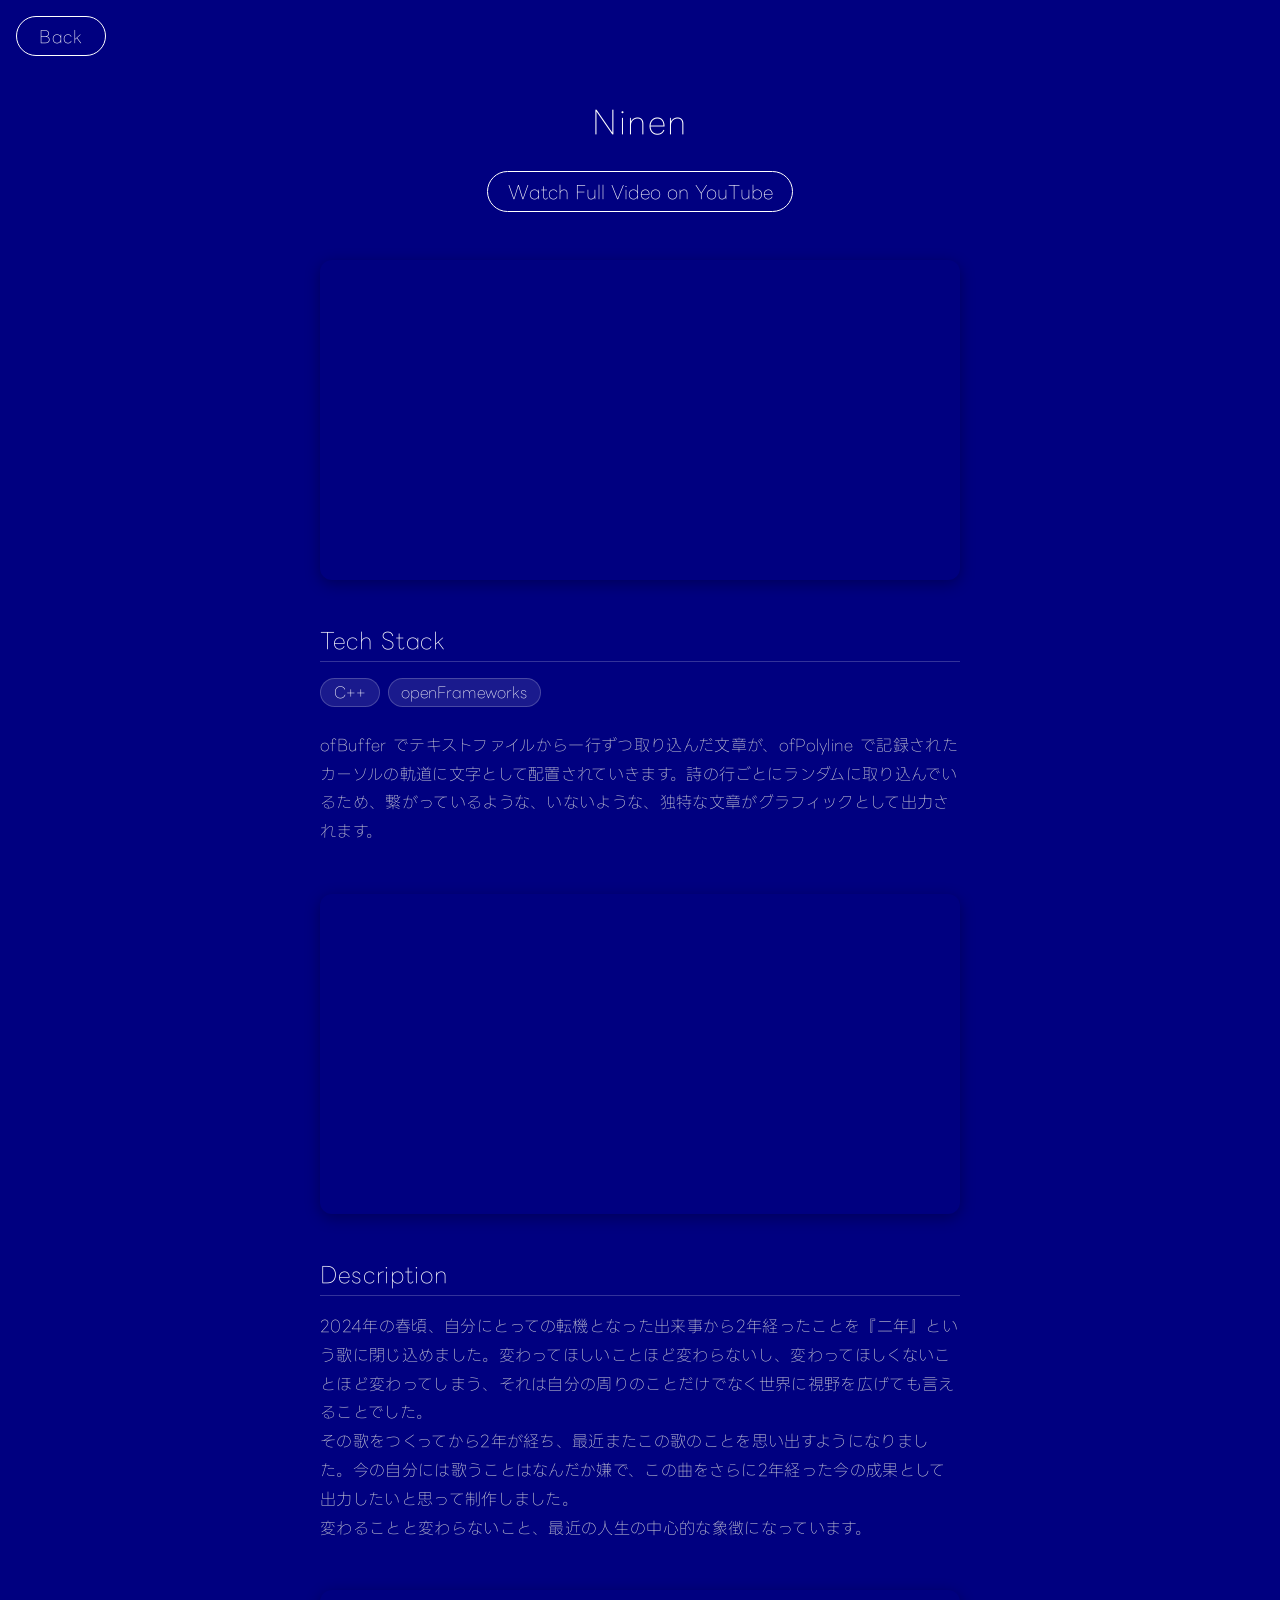
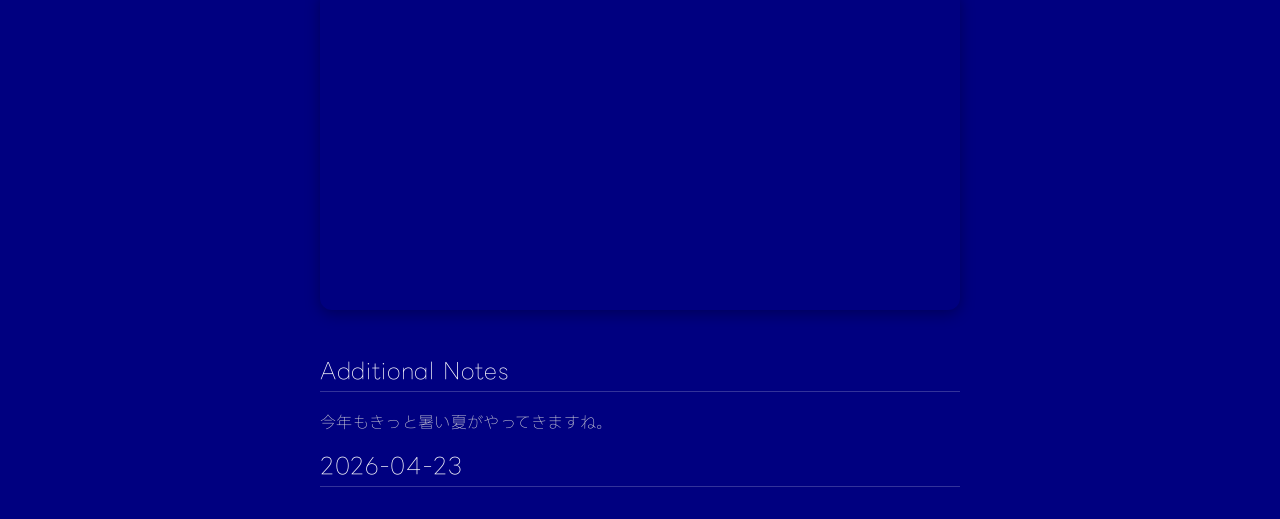
<file: works/Ninen/index.html>
<!DOCTYPE html>
<html lang="ja">
<head>
    <meta charset="UTF-8">
    <meta name="viewport" content="width=device-width, initial-scale=1.0">
    <title>Ninen - yuriika123's Works</title>
    <link rel="preconnect" href="https://fonts.googleapis.com">
    <link rel="preconnect" href="https://fonts.gstatic.com" crossorigin>
    <link href="https://fonts.googleapis.com/css2?family=LINE+Seed+JP:wght@100..900&display=swap" rel="stylesheet">
    <link rel="stylesheet" href="../../style.css">
    <link rel="stylesheet" href="../detail-style.css">
</head>
<body>
    <header class="project-header">
        <a href="../../index.html" class="tab-button back-button">Back</a>
    </header>

    <main id="project-container" class="project-container">
        <h1 class="project-title">Ninen</h1>
        
        <div class="youtube-link-container">
            <a href="https://youtube.com/shorts/gi_agj8ypRc" class="youtube-link" target="_blank" rel="noopener noreferrer">
                Watch Full Video on YouTube
            </a>
        </div>

        <div class="project-content">
            <section class="preview-section">
                <video class="detail-video" src="1.mp4" autoplay muted loop playsinline></video>
            </section>

            <section class="text-section">
                <h2>Tech Stack</h2>
                <div class="tech-stack-list">
                    <span class="tech-tag">C++</span>
                    <span class="tech-tag">openFrameworks</span>
                </div>
                <p>ofBuffer でテキストファイルから一行ずつ取り込んだ文章が、ofPolyline で記録されたカーソルの軌道に文字として配置されていきます。詩の行ごとにランダムに取り込んでいるため、繋がっているような、いないような、独特な文章がグラフィックとして出力されます。</p>
            </section>

            <section class="preview-section">
                <video class="detail-video" src="2.mp4" autoplay muted loop playsinline></video>
            </section>

            <section class="text-section">
                <h2>Description</h2>
                <p>
                    2024年の春頃、自分にとっての転機となった出来事から2年経ったことを『二年』という歌に閉じ込めました。変わってほしいことほど変わらないし、変わってほしくないことほど変わってしまう、それは自分の周りのことだけでなく世界に視野を広げても言えることでした。<br>
                    その歌をつくってから2年が経ち、最近またこの歌のことを思い出すようになりました。今の自分には歌うことはなんだか嫌で、この曲をさらに2年経った今の成果として出力したいと思って制作しました。<br>
                    変わることと変わらないこと、最近の人生の中心的な象徴になっています。
                </p>
            </section>

            <section class="preview-section">
                <video class="detail-video" src="3.mp4" autoplay muted loop playsinline></video>
            </section>
            
            <section class="text-section">
                <h2>Additional Notes</h2>
                <p>
                    今年もきっと暑い夏がやってきますね。
                </p>
                <h2>2026-04-23</h2>
            </section>
        </div>
    </main>

    <script src="../detail-script.js"></script>
</body>
</html>
</file>
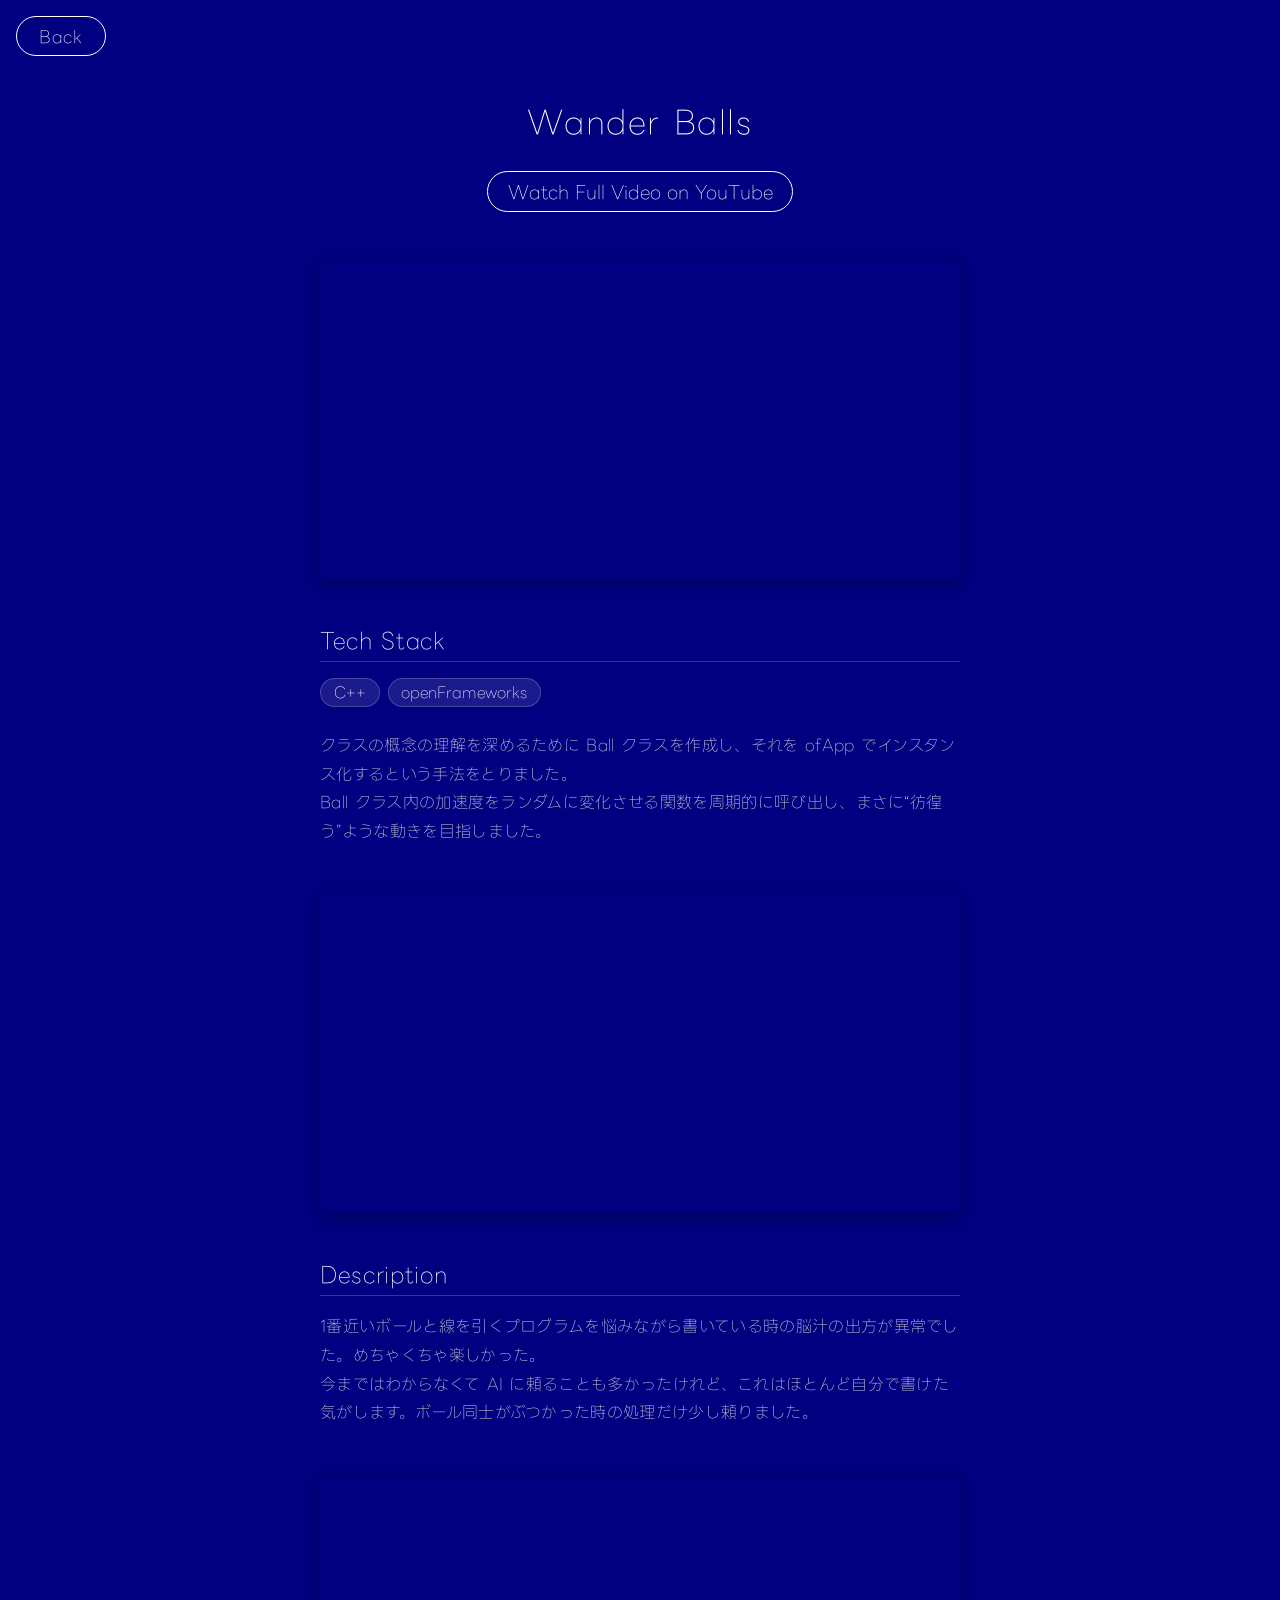
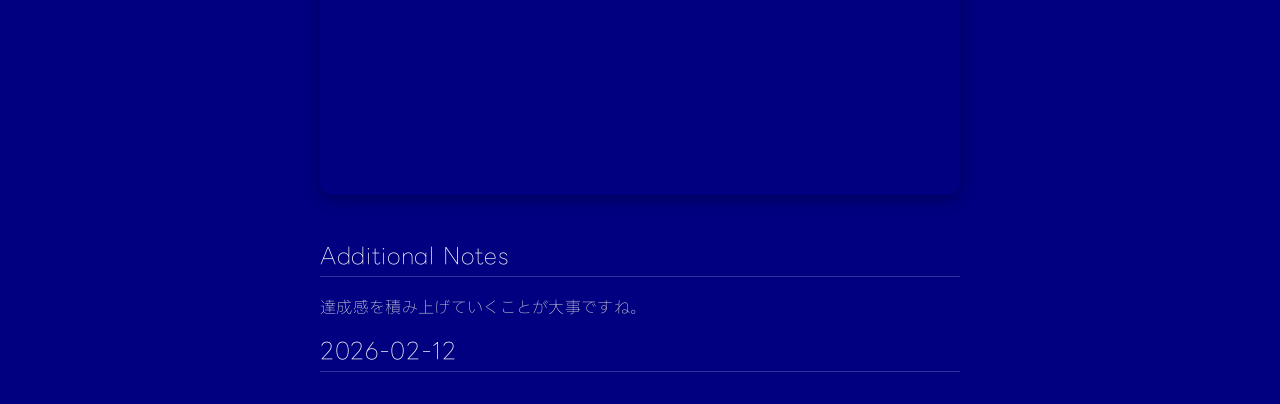
<file: works/WanderBalls/index.html>
<!DOCTYPE html>
<html lang="ja">
<head>
    <meta charset="UTF-8">
    <meta name="viewport" content="width=device-width, initial-scale=1.0">
    <title>Wander Balls - yuriika123's Works</title>
    <link rel="preconnect" href="https://fonts.googleapis.com">
    <link rel="preconnect" href="https://fonts.gstatic.com" crossorigin>
    <link href="https://fonts.googleapis.com/css2?family=LINE+Seed+JP:wght@100..900&display=swap" rel="stylesheet">
    <link rel="stylesheet" href="../../style.css">
    <link rel="stylesheet" href="../detail-style.css">
</head>
<body>
    <header class="project-header">
        <a href="../../index.html" class="tab-button back-button">Back</a>
    </header>

    <main id="project-container" class="project-container">
        <h1 class="project-title">Wander Balls</h1>
        
        <div class="youtube-link-container">
            <a href="https://youtube.com/shorts/s-hbEbB9Z1k" class="youtube-link" target="_blank" rel="noopener noreferrer">
                Watch Full Video on YouTube
            </a>
        </div>

        <div class="project-content">
            <section class="preview-section">
                <video class="detail-video" src="1.mp4" autoplay muted loop playsinline></video>
            </section>

            <section class="text-section">
                <h2>Tech Stack</h2>
                <div class="tech-stack-list">
                    <span class="tech-tag">C++</span>
                    <span class="tech-tag">openFrameworks</span>
                </div>
                <p>
                    クラスの概念の理解を深めるために Ball クラスを作成し、それを ofApp でインスタンス化するという手法をとりました。<br>
                    Ball クラス内の加速度をランダムに変化させる関数を周期的に呼び出し、まさに“彷徨う”ような動きを目指しました。
                </p>
            </section>

            <section class="preview-section">
                <video class="detail-video" src="2.mp4" autoplay muted loop playsinline></video>
            </section>

            <section class="text-section">
                <h2>Description</h2>
                <p>
                    1番近いボールと線を引くプログラムを悩みながら書いている時の脳汁の出方が異常でした。めちゃくちゃ楽しかった。<br>
                    今まではわからなくて AI に頼ることも多かったけれど、これはほとんど自分で書けた気がします。ボール同士がぶつかった時の処理だけ少し頼りました。
                </p>
            </section>

            <section class="preview-section">
                <video class="detail-video" src="3.mp4" autoplay muted loop playsinline></video>
            </section>
            
            <section class="text-section">
                <h2>Additional Notes</h2>
                <p>
                    達成感を積み上げていくことが大事ですね。
                </p>
                <h2>2026-02-12</h2>
            </section>
        </div>
    </main>

    <script src="../detail-script.js"></script>
</body>
</html>
</file>
<file: style.css>
:root {
    --color-bg: rgb(0, 0, 128);
    --color-text: #ffffff;
    --color-text-subtle: #dcdcdc;
    --color-text-placeholder: #9d9d9d;
    --color-border: #ffffff;
    --color-bg-hover: rgba(255, 255, 255, 0.1);
    --color-interactive-text: rgb(0, 0, 128);

    --font-family-main: 'LINE Seed JP', sans-serif;
    --font-weight-light: 100;
    --font-weight-thin: 100;
    
    --font-size-xs: 0.95rem;
    --font-size-sm: 1rem;
    --font-size-md: 1.15rem;
    --font-size-lg: 1.2rem;
    --font-size-xl: 1.4rem;
    --font-size-xxl: 1.5rem;
    --font-size-xxxl: 2rem;

    --spacing-xs: 0.5rem;
    --spacing-sm: 0.8rem;
    --spacing-md: 1rem;
    --spacing-lg: 1.5rem;
    --spacing-xl: 2rem;
    --spacing-xxl: 2.5rem;
    --spacing-xxxl: 3rem;
    --spacing-top: 5rem;
    --spacing-top-sm: 4rem;
    --spacing-top-xs: 3.5rem;

    --border-radius-lg: 12px;
    --border-radius-pill: 999px;
    
    --transition-duration: 0.2s;
    --transition-duration-long: 1s;

    --json-color-key: #9cdcfe;
    --json-color-string: #ce9178;
    --json-color-number: #b5cea8;
    --json-color-bracket: #ffd700;
}

* {
    margin: 0;
    padding: 0;
    box-sizing: border-box;
}

body {
    background-color: var(--color-bg);
    color: var(--color-text);
    font-family: var(--font-family-main);
    font-weight: var(--font-weight-light);
    min-height: 100vh;
    overflow-x: hidden;
    -webkit-touch-callout: none;
    -webkit-tap-highlight-color: transparent;
}

.typing-container {
    font-size: var(--font-size-xxxl);
    font-weight: var(--font-weight-thin);
    transition: all var(--transition-duration-long) ease;
    position: absolute;
    top: 50%;
    left: 50%;
    transform: translate(-50%, -50%);
    z-index: 10;
    padding: 0 var(--spacing-md);
    text-align: center;
    width: 100%;
    max-width: 100%;
    user-select: none;
}

.typing-container.move-to-top {
    position: absolute;
    top: 1.6rem;
    left: 50%;
    transform: translateX(-50%);
    font-size: var(--font-size-xxl);
    z-index: 20;
}

.cursor {
    animation: blink 1s infinite;
    color: var(--color-text);
}

@keyframes blink {
    0%, 50% { opacity: 1; }
    51%, 100% { opacity: 0; }
}

#preview-container {
    padding-top: var(--spacing-top);
    padding-bottom: var(--spacing-xl);
    padding-left: var(--spacing-md);
    padding-right: var(--spacing-md);
    display: flex;
    flex-direction: column;
    align-items: center;
    gap: var(--spacing-xl);
    opacity: 0;
    transition: opacity var(--transition-duration-long) ease;
    width: 100%;
    max-width: 100%;
}

#preview-container.hidden {
    display: none;
}

#preview-container:not(.hidden) {
    opacity: 1;
}

.tab-bar {
    display: flex;
    gap: var(--spacing-xs);
    justify-content: center;
    flex-wrap: wrap;
    position: sticky;
    top: 1rem;
    z-index: 100;
    width: 100%;
    pointer-events: none;
}

.tab-button {
    pointer-events: auto;
    background: var(--color-bg);
    color: var(--color-text);
    border: 1px solid var(--color-border);
    padding: 0.45rem 0.9rem;
    border-radius: var(--border-radius-pill);
    cursor: pointer;
    transition: background-color var(--transition-duration) ease, color var(--transition-duration) ease, border-color var(--transition-duration) ease, transform var(--transition-duration) ease;
    font-family: inherit;
    font-size: var(--font-size-xs);
    letter-spacing: 0.03em;
    user-select: none;
}

@media (min-width: 1024px) {
    .tab-button {
        padding: 0.6rem 1.4rem;
        font-size: 1.05rem;
    }
}

.tab-button:hover {
    transform: translateY(-1px);
    background-color: var(--color-bg-hover);
}

.tab-button.active {
    background-color: var(--color-text);
    color: var(--color-interactive-text);
    border-color: var(--color-text);
}

.tab-contents {
    width: 100%;
}

.tab-content {
    display: none;
    flex-direction: column;
    align-items: center;
    gap: var(--spacing-xxxl);
}

.tab-content.active {
    display: flex;
}

.json-container {
    /* background-color: rgba(0, 0, 128, 0.4); */
    padding: var(--spacing-lg);
    border-radius: var(--border-radius-lg);
    width: 100%;
    max-width: 450px;
    overflow-x: auto;
    font-family: 'Menlo', 'Monaco', 'Courier New', monospace;
    font-size: 0.9rem;
    line-height: 1.5;
    color: var(--color-text);
    text-align: left;
    /* box-shadow: 0 4px 15px rgba(0, 0, 0, 0.2);
    border: 1px solid rgba(255, 255, 255, 0.1); */
}

.json-container pre {
    margin: 0;
}

.json-container code {
    white-space: pre-wrap;
    word-break: break-word;
}

.json-key {
    color: var(--json-color-key);
}

.json-string {
    color: var(--json-color-string);
}

.json-number {
    color: var(--json-color-number);
}

.json-string a {
    color: inherit;
    text-decoration: underline;
    text-decoration-thickness: 1px;
    text-underline-offset: 2px;
}

.json-string a:hover {
    color: var(--color-text);
    text-decoration-style: double;
}

.preview-item {
    display: flex;
    flex-direction: column;
    align-items: center;
    gap: var(--spacing-md);
    cursor: pointer;
    transition: transform 0.3s ease, opacity 0.3s ease;
    width: 100%;
    max-width: 500px;
    padding: 0 var(--spacing-md);
    touch-action: manipulation;
    user-select: none;
}

.preview-item:hover {
    transform: scale(1.02);
    opacity: 0.9;
}

.preview-item:active {
    transform: scale(0.98);
    opacity: 0.9;
}

.preview-item a {
    text-decoration: none;
    display: flex;
    flex-direction: column;
    align-items: center;
    gap: var(--spacing-md);
    width: 100%;
}

.preview-title {
    font-size: var(--font-size-lg);
    font-weight: var(--font-weight-light);
    color: var(--color-text);
    text-align: center;
    user-select: text;
    order: 2;
}

.preview-video {
    width: 100%;
    max-width: 360px;
    height: auto;
    aspect-ratio: 1 / 1;
    object-fit: cover;
    box-shadow: 0 4px 12px rgba(0, 0, 0, 0.5);
    order: 1;
}

.preview-item iframe {
    width: 100%;
    max-width: 640px;
    aspect-ratio: 16 / 9;
    height: auto;
    border: none;
    order: 1;
}

@media (max-width: 768px) {
    .preview-item iframe {
        max-width: 100%;
    }
}

@media (max-width: 768px) {
    .typing-container {
        font-size: var(--font-size-xxl);
    }

    .typing-container.move-to-top {
        top: var(--spacing-xs);
        font-size: var(--font-size-lg);
        padding: 0 var(--spacing-xs);
    }

    #preview-container {
        padding-top: var(--spacing-top-sm);
        padding-bottom: var(--spacing-lg);
        gap: var(--spacing-xxl);
    }

    .preview-item {
        gap: var(--spacing-md);
        padding: 0 var(--spacing-xs);
    }

    .preview-item a {
        gap: var(--spacing-md);
    }

    .preview-title {
        font-size: var(--font-size-lg);
    }

    .preview-video {
        max-width: 100%;
    }

    .preview-item:hover {
        transform: none;
        opacity: 1;
    }
    
    .json-container {
        max-width: 400px;
        font-size: 0.8rem;
        padding: var(--spacing-md);
        width: 90%;
        margin: 0 auto;
    }
}

@media (max-width: 480px) {
    .typing-container {
        font-size: var(--font-size-lg);
    }

    .typing-container.move-to-top {
        font-size: var(--font-size-sm);
    }

    #preview-container {
        padding-top: var(--spacing-top-xs);
        gap: var(--spacing-xl);
    }

    .preview-title {
        font-size: var(--font-size-sm);
    }
}

@media (min-width: 769px) {
    #preview-container {
        max-width: 1200px;
        margin: 0 auto;
        padding-left: var(--spacing-xl);
        padding-right: var(--spacing-xl);
    }

    .tab-content.active {
        display: grid;
        grid-template-columns: repeat(auto-fit, minmax(300px, 1fr));
        gap: var(--spacing-xxxl);
        justify-items: center;
        align-items: start;
    }
    
    .tab-content[data-tab="info"].active {
        display: flex;
        flex-direction: column;
        align-items: center;
    }

    .preview-item {
        max-width: none;
        width: 100%;
        padding: 0;
    }

    .preview-title {
        min-height: 0;
        display: block;
        line-height: 1.4;
        margin-top: var(--spacing-xs);
    }

    .preview-video {
        max-width: 100%;
    }

    .preview-item iframe {
        max-width: 100%;
    }
}

@media (min-width: 1200px) {
    #preview-container {
        padding-left: var(--spacing-xxxl);
        padding-right: var(--spacing-xl);
    }
    .tab-content.active {
        gap: var(--spacing-xxxl) var(--spacing-xxxl);
    }
}

/* SEO Utilities */
.visually-hidden {
    position: absolute;
    width: 1px;
    height: 1px;
    padding: 0;
    margin: -1px;
    overflow: hidden;
    clip: rect(0, 0, 0, 0);
    white-space: nowrap;
    border: 0;
}
</file>
<file: works/detail-style.css>
/* 親ページ（../../style.css）のスタイルを継承し、詳細ページ用に拡張しています */

.project-header {
    position: fixed;
    top: var(--spacing-md);
    left: var(--spacing-md);
    z-index: 100;
}

.back-button {
    text-decoration: none;
    display: inline-block;
}

.project-container {
    opacity: 0;
    transition: opacity var(--transition-duration-long) ease;
    padding-top: var(--spacing-top);
    padding-bottom: var(--spacing-xl);
    padding-left: var(--spacing-md);
    padding-right: var(--spacing-md);
    display: flex;
    flex-direction: column;
    align-items: center;
    gap: var(--spacing-xl);
    width: 100%;
    max-width: 800px;
    margin: 0 auto;
}

.project-title {
    font-size: var(--font-size-xxxl);
    font-weight: var(--font-weight-thin);
    text-align: center;
    margin-top: var(--spacing-lg);
    letter-spacing: 0.05em;
}

.youtube-link-container {
    margin-bottom: var(--spacing-md);
    text-align: center;
}

.youtube-link {
    color: var(--color-text);
    text-decoration: none;
    font-size: var(--font-size-md);
    padding: 0.6rem 1.2rem;
    border: 1px solid var(--color-border);
    border-radius: var(--border-radius-pill);
    transition: all var(--transition-duration) ease;
    display: inline-block;
}

.youtube-link:hover {
    background-color: var(--color-text);
    color: var(--color-bg);
}

.project-content {
    display: flex;
    flex-direction: column;
    gap: var(--spacing-xxxl);
    width: 100%;
    padding: 0 var(--spacing-md);
}

.preview-section {
    display: flex;
    justify-content: center;
    width: 100%;
}

.detail-video {
    width: 100%;
    max-width: 640px;
    height: auto;
    border-radius: var(--border-radius-lg);
    box-shadow: 0 4px 15px rgba(0, 0, 0, 0.3);
}

.text-section {
    width: 100%;
    max-width: 640px;
    margin: 0 auto;
    display: flex;
    flex-direction: column;
    gap: var(--spacing-md);
}

.text-section h2 {
    font-size: var(--font-size-xl);
    font-weight: var(--font-weight-light);
    color: var(--color-text);
    border-bottom: 1px solid rgba(255, 255, 255, 0.2);
    padding-bottom: var(--spacing-xs);
    letter-spacing: 0.03em;
}

.text-section p {
    font-size: var(--font-size-sm);
    line-height: 1.8;
    color: var(--color-text-subtle);
    letter-spacing: 0.02em;
}

.text-section a {
    color: var(--color-text);
    text-decoration: underline;
    text-decoration-thickness: 1px;
    text-underline-offset: 3px;
    transition: color var(--transition-duration) ease, text-decoration-color var(--transition-duration) ease;
}

.text-section a:hover {
    color: rgba(255, 255, 255, 0.7);
    text-decoration-style: double;
}

.tech-stack-list {
    display: flex;
    flex-wrap: wrap;
    gap: var(--spacing-xs);
    margin-bottom: var(--spacing-xs);
}

.tech-tag {
    background-color: rgba(255, 255, 255, 0.1);
    color: var(--color-text);
    padding: 0.3rem 0.8rem;
    border-radius: var(--border-radius-pill);
    font-size: var(--font-size-xs);
    border: 1px solid rgba(255, 255, 255, 0.2);
}

@media (max-width: 768px) {
    .project-header {
        top: var(--spacing-sm);
        left: var(--spacing-sm);
    }

    .project-title {
        font-size: var(--font-size-xxl);
        margin-top: var(--spacing-xxl);
    }
    
    .project-container {
        padding-top: var(--spacing-top-xs);
    }
    
    .project-content {
        gap: var(--spacing-xxl);
    }
    
    .text-section h2 {
        font-size: var(--font-size-lg);
    }
}
</file>
<file: works/ExpoCircles/style.css>
html, body {
  margin: 0;
  padding: 0;
}

canvas {
  display: block;
}
</file>
<file: works/FollowingBalls/style.css>
html, body {
  margin: 0;
  padding: 0;
}

canvas {
  display: block;
}
</file>
<file: works/HairRope/style.css>
html, body {
  margin: 0;
  padding: 0;
}

canvas {
  display: block;
}
</file>
